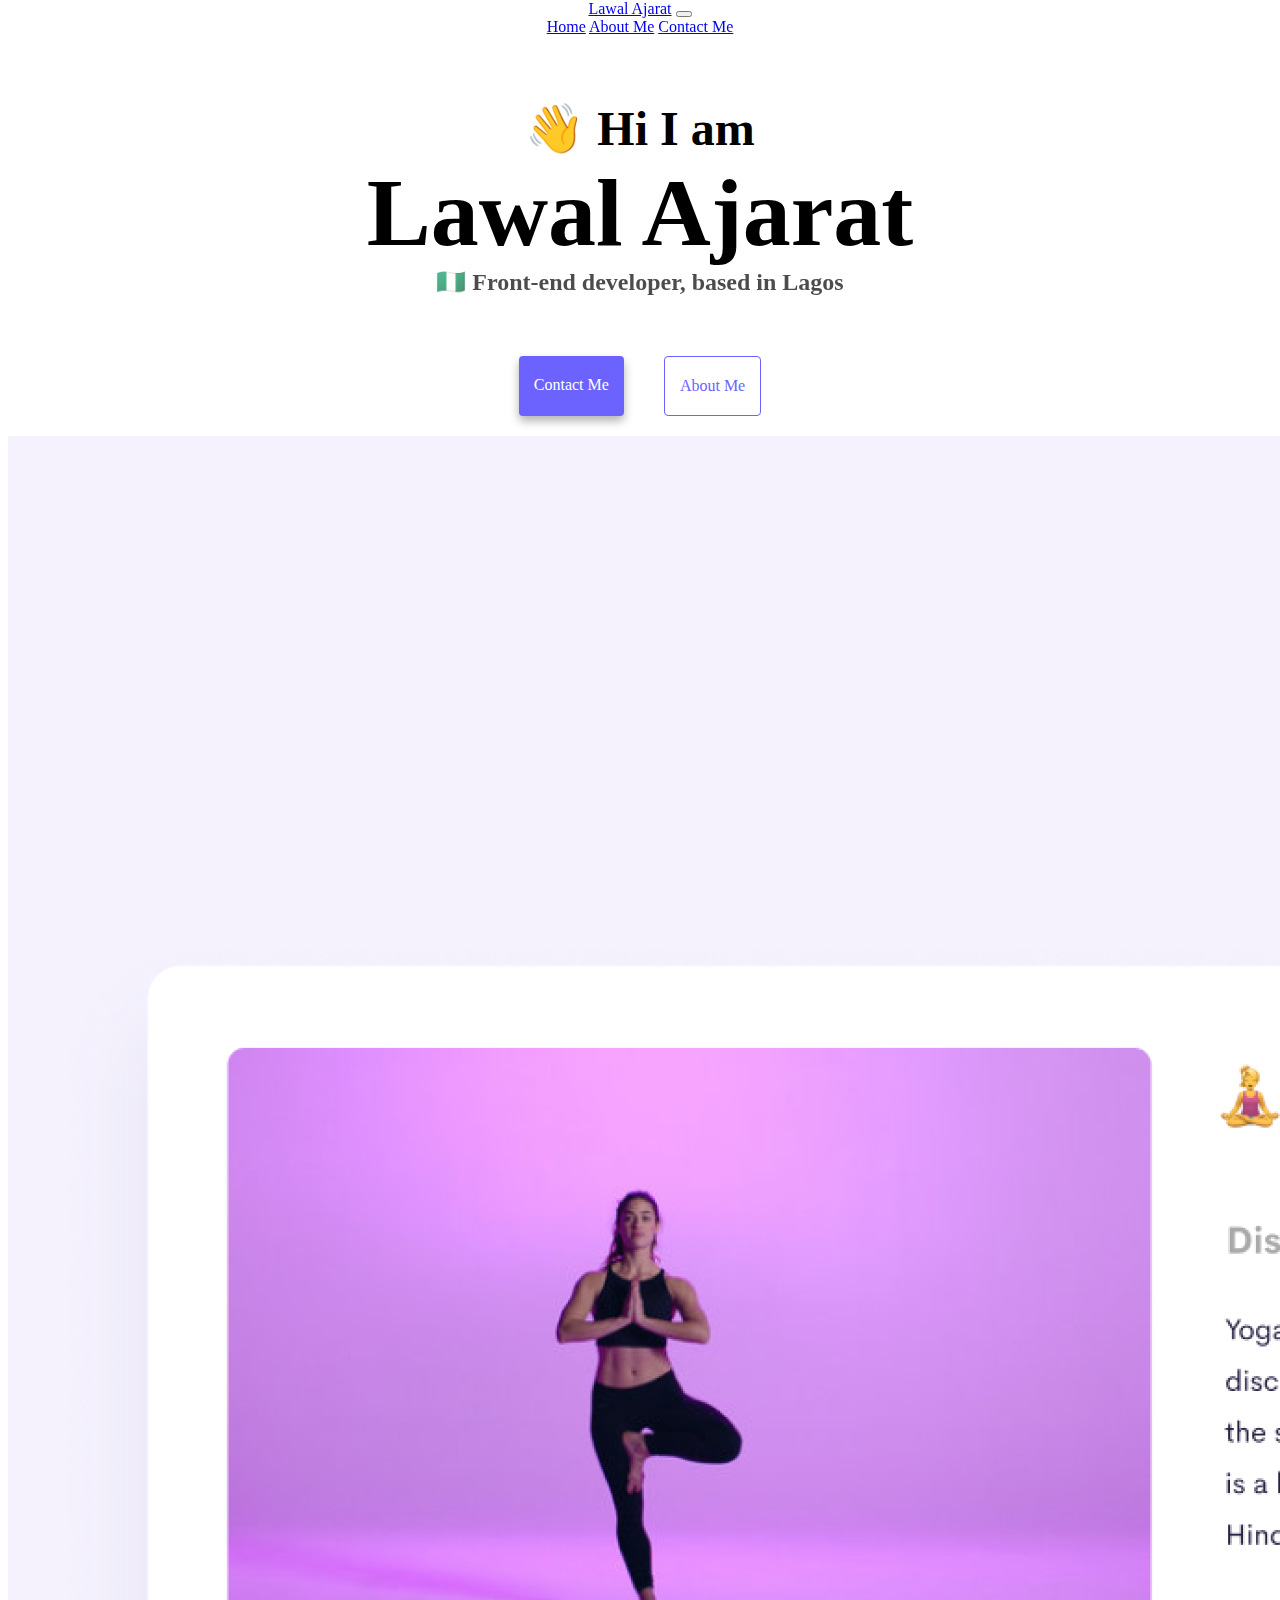
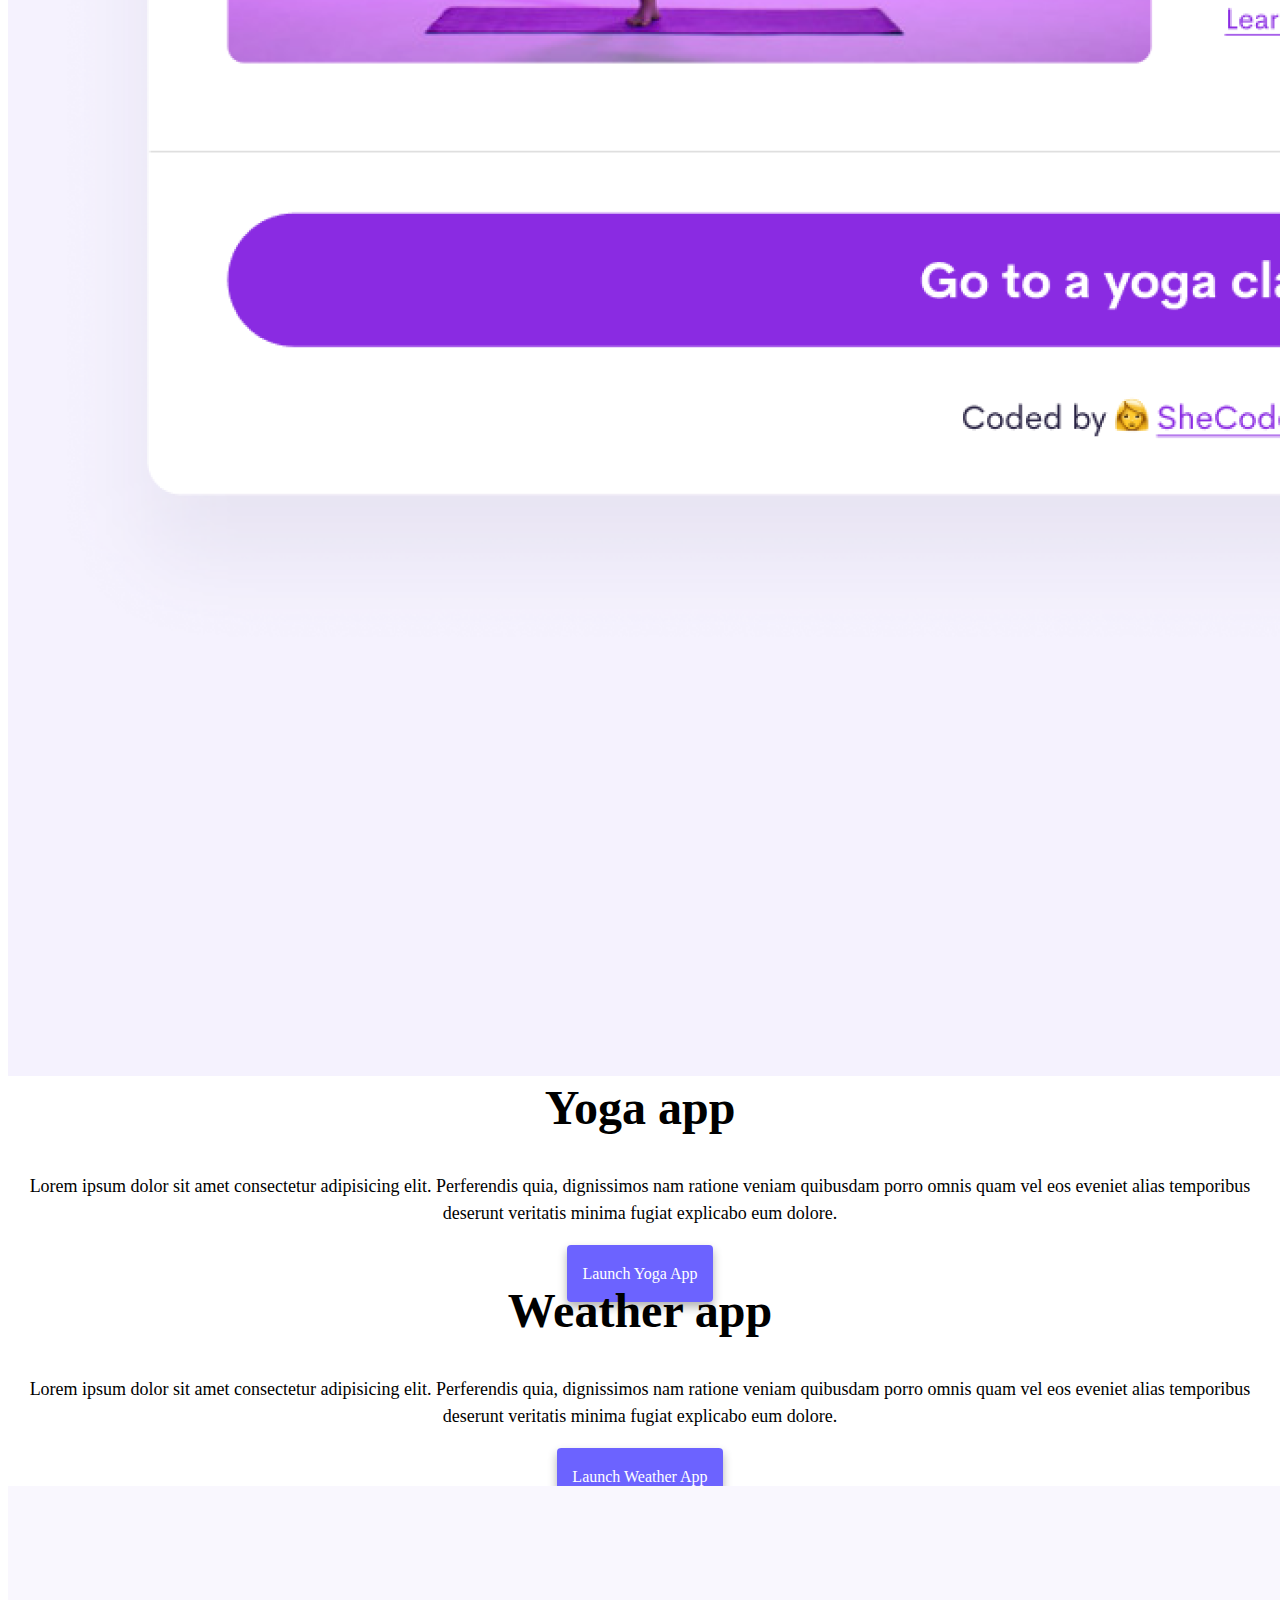
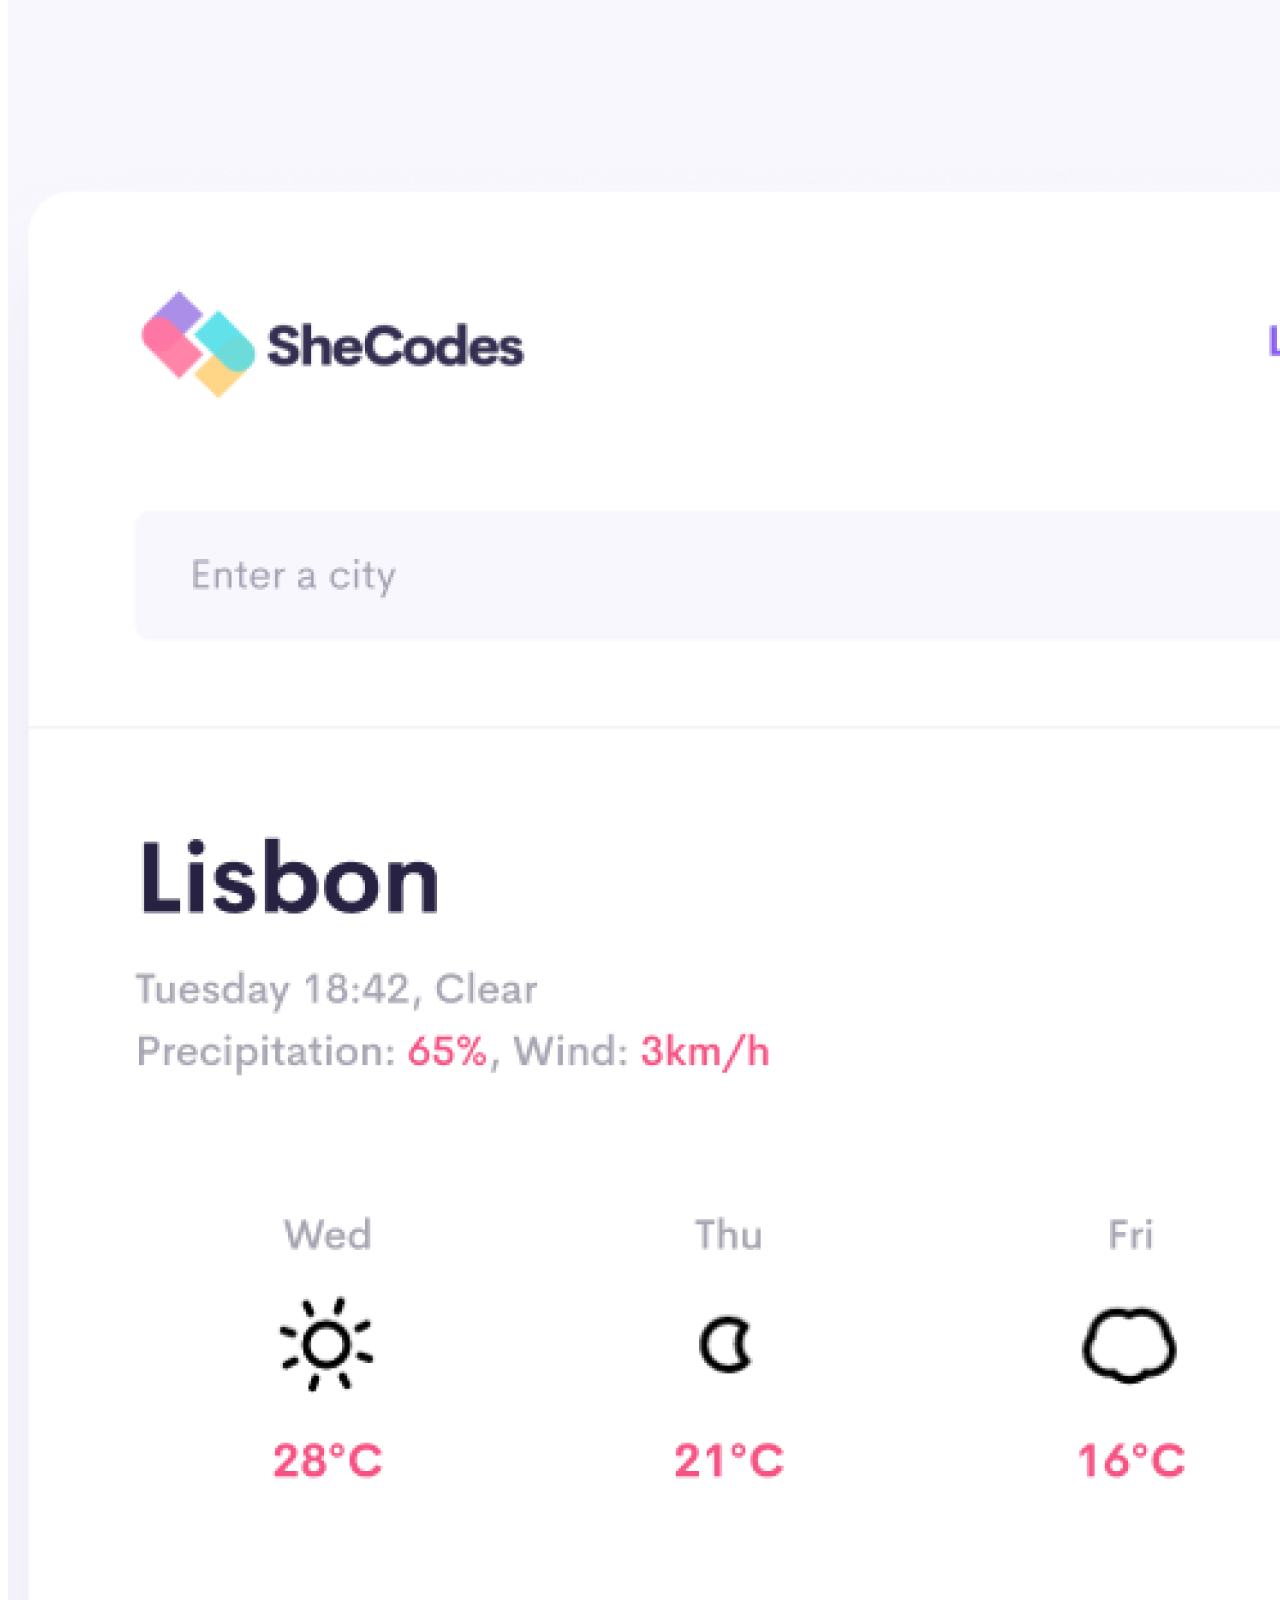
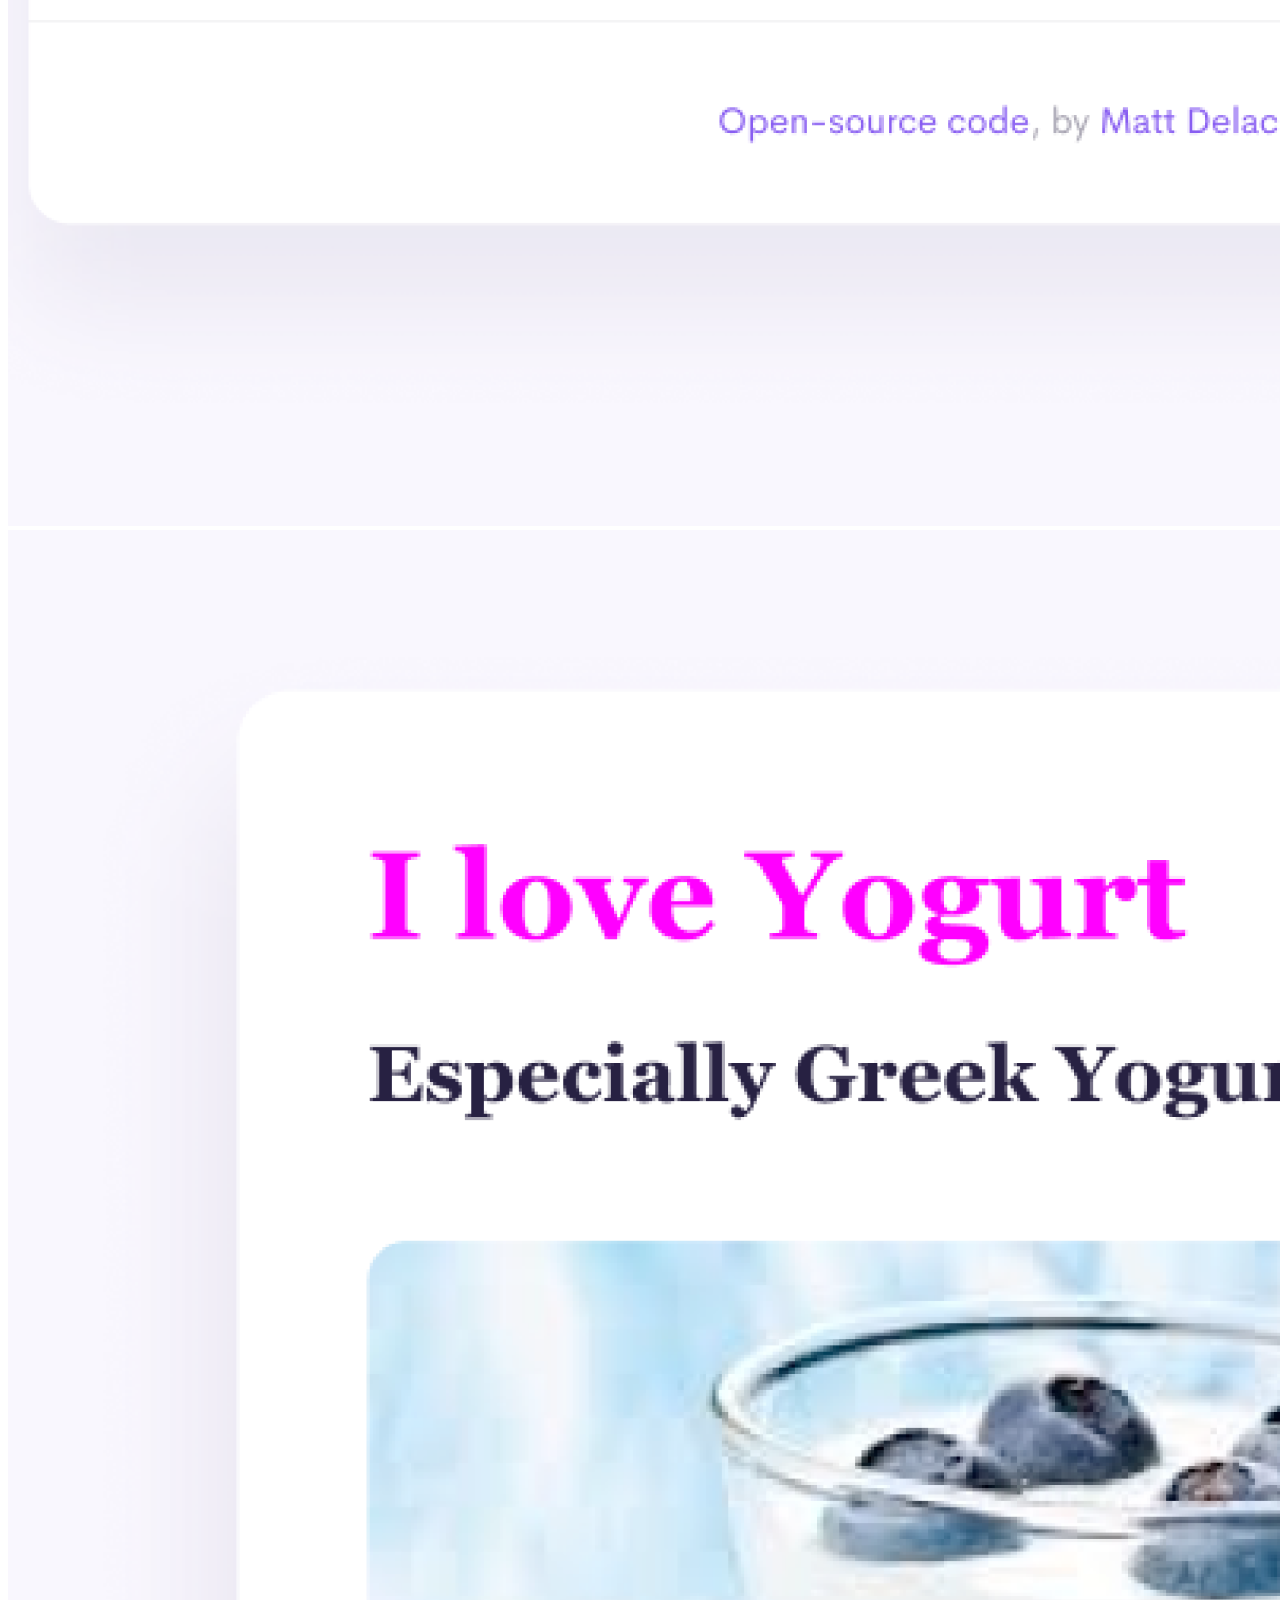
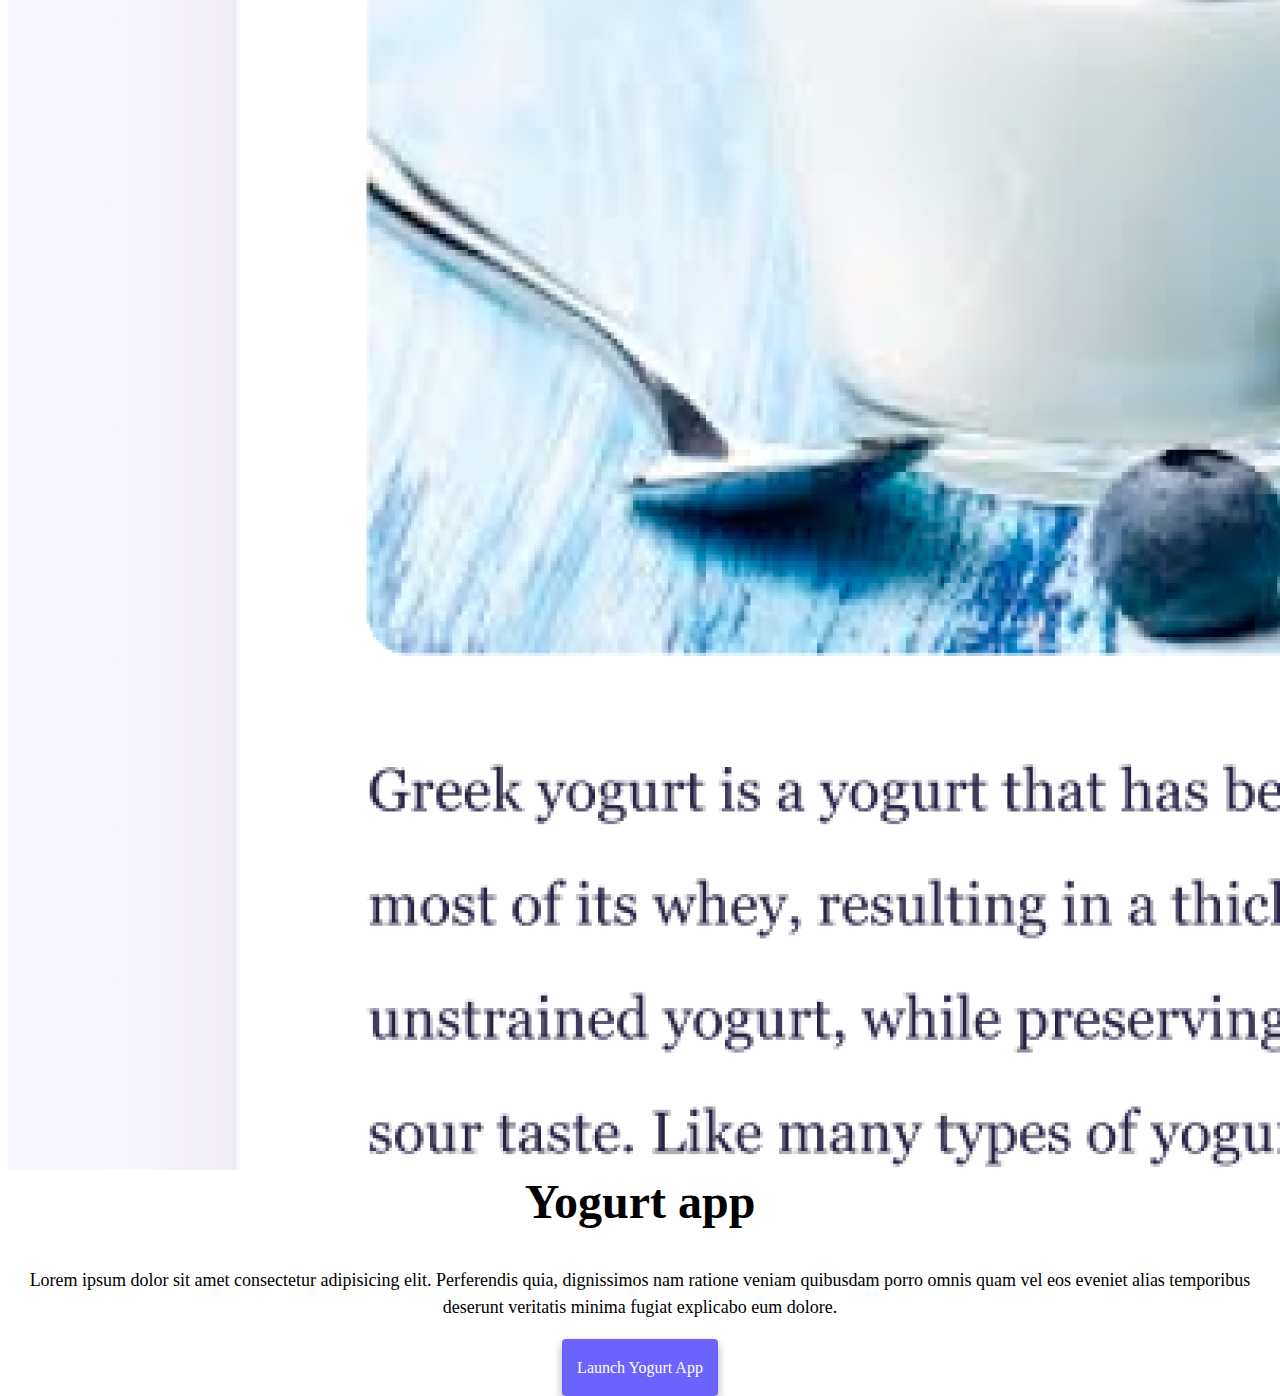
<file: index.html>
<!DOCTYPE html>
<html lang="en">
  <head>
    <link
      href="https://cdn.jsdelivr.net/npm/bootstrap@5.1.3/dist/css/bootstrap.min.css"
      rel="stylesheet"
      integrity="sha384-1BmE4kWBq78iYhFldvKuhfTAU6auU8tT94WrHftjDbrCEXSU1oBoqyl2QvZ6jIW3"
      crossorigin="anonymous"
    />
    <script
      src="https://cdn.jsdelivr.net/npm/bootstrap@5.1.3/dist/js/bootstrap.bundle.min.js"
      integrity="sha384-ka7Sk0Gln4gmtz2MlQnikT1wXgYsOg+OMhuP+IlRH9sENBO0LRn5q+8nbTov4+1p"
      crossorigin="anonymous"
    ></script>
    <meta charset="UTF-8" />
    <meta name="description"  content="the page displays yoga, weather and a yogurt app"/>
    <meta http-equiv="X-UA-Compatible" content="IE=edge" />
    <meta name="viewport" content="width=device-width, initial-scale=1.0" />
    <title>Lawal Ajarat</title>
    <link rel="stylesheet" href="style.css" />
  </head>
  <body>
    <nav class="navbar navbar-expand-lg navbar-light bg-light">
      <div class="container-fluid">
        <a class="navbar-brand" href="#">Lawal Ajarat</a>
        <button
          class="navbar-toggler"
          type="button"
          data-bs-toggle="collapse"
          data-bs-target="#navbarNavAltMarkup"
          aria-controls="navbarNavAltMarkup"
          aria-expanded="false"
          aria-label="Toggle navigation"
        >
          <span class="navbar-toggler-icon"></span>
        </button>
        <div class="collapse navbar-collapse" id="navbarNavAltMarkup">
          <div class="navbar-nav">
            <a class="nav-link active" aria-current="page" href="index.html"
              >Home</a
            >
            <a class="nav-link" href="about.html">About Me</a>
            <a class="nav-link" href="about.html#contact">Contact Me</a>
          </div>
        </div>
      </div>
    </nav>
    <h2>👋 Hi I am</h2>
    <h1>Lawal Ajarat</h1>
    <h3>🇳🇬 Front-end developer, based in Lagos</h3>
    <div class="navigation-links">
      <a href="about.html#contact" class="contact-link">Contact me</a>
      <a href="about.html" class="about-link">About me</a>
    </div>
    <div class="container">
      <div class="row">
        <div class="col-md-6">
          <img src="images/yoga.png" alt="yoga-image" class="img-fluid rounded d-none d-sm-block" />
        </div>
        <div class="col-md-6">
          <h2 class="mb-5">Yoga app</h2>
          <p class="yoga">
            Lorem ipsum dolor sit amet consectetur adipisicing elit. Perferendis
            quia, dignissimos nam ratione veniam quibusdam porro omnis quam vel
            eos eveniet alias temporibus deserunt veritatis minima fugiat
            explicabo eum dolore.
          </p>

          <div class="mt-5">
            <a href="#" class="primary-link" title="yoga">Launch Yoga App</a>
          </div>
        </div>
        <div class="row mt-5">
          <div class="col-md-6">
            <h2 class="mb-3">Weather app</h2>
            <p class="yoga">
              Lorem ipsum dolor sit amet consectetur adipisicing elit.
              Perferendis quia, dignissimos nam ratione veniam quibusdam porro
              omnis quam vel eos eveniet alias temporibus deserunt veritatis
              minima fugiat explicabo eum dolore.
            </p>

            <div class="mb-5 mt-5">
              <a href="#" class="primary-link" title="weather">Launch Weather App</a>
            </div>
          </div>
          <div class="col-md-6">
            <img src="images/weather.png" alt="weather-jpg" class="img-fluid rounded d-none d-sm-block" />
          </div>
        </div>
      </div>
      <div class="row">
          <div class="col-md-6">
            <img src="images/yogurt.png" alt="yogurt-jpg" class="img-fluid rounded d-none d-sm-block" />
          </div>
          <div class="col-md-6">
            <h2 class="mb-3">Yogurt app</h2>
            <p class="yoga">
              Lorem ipsum dolor sit amet consectetur adipisicing elit. Perferendis
              quia, dignissimos nam ratione veniam quibusdam porro omnis quam vel
              eos eveniet alias temporibus deserunt veritatis minima fugiat
              explicabo eum dolore.
            </p>
  
            <div class="mt-5">
              <a href="#" class="primary-link" title="yogurt">Launch Yogurt App</a>
            </div>
          </div>
    </div>
  </body>
</html>
</file>
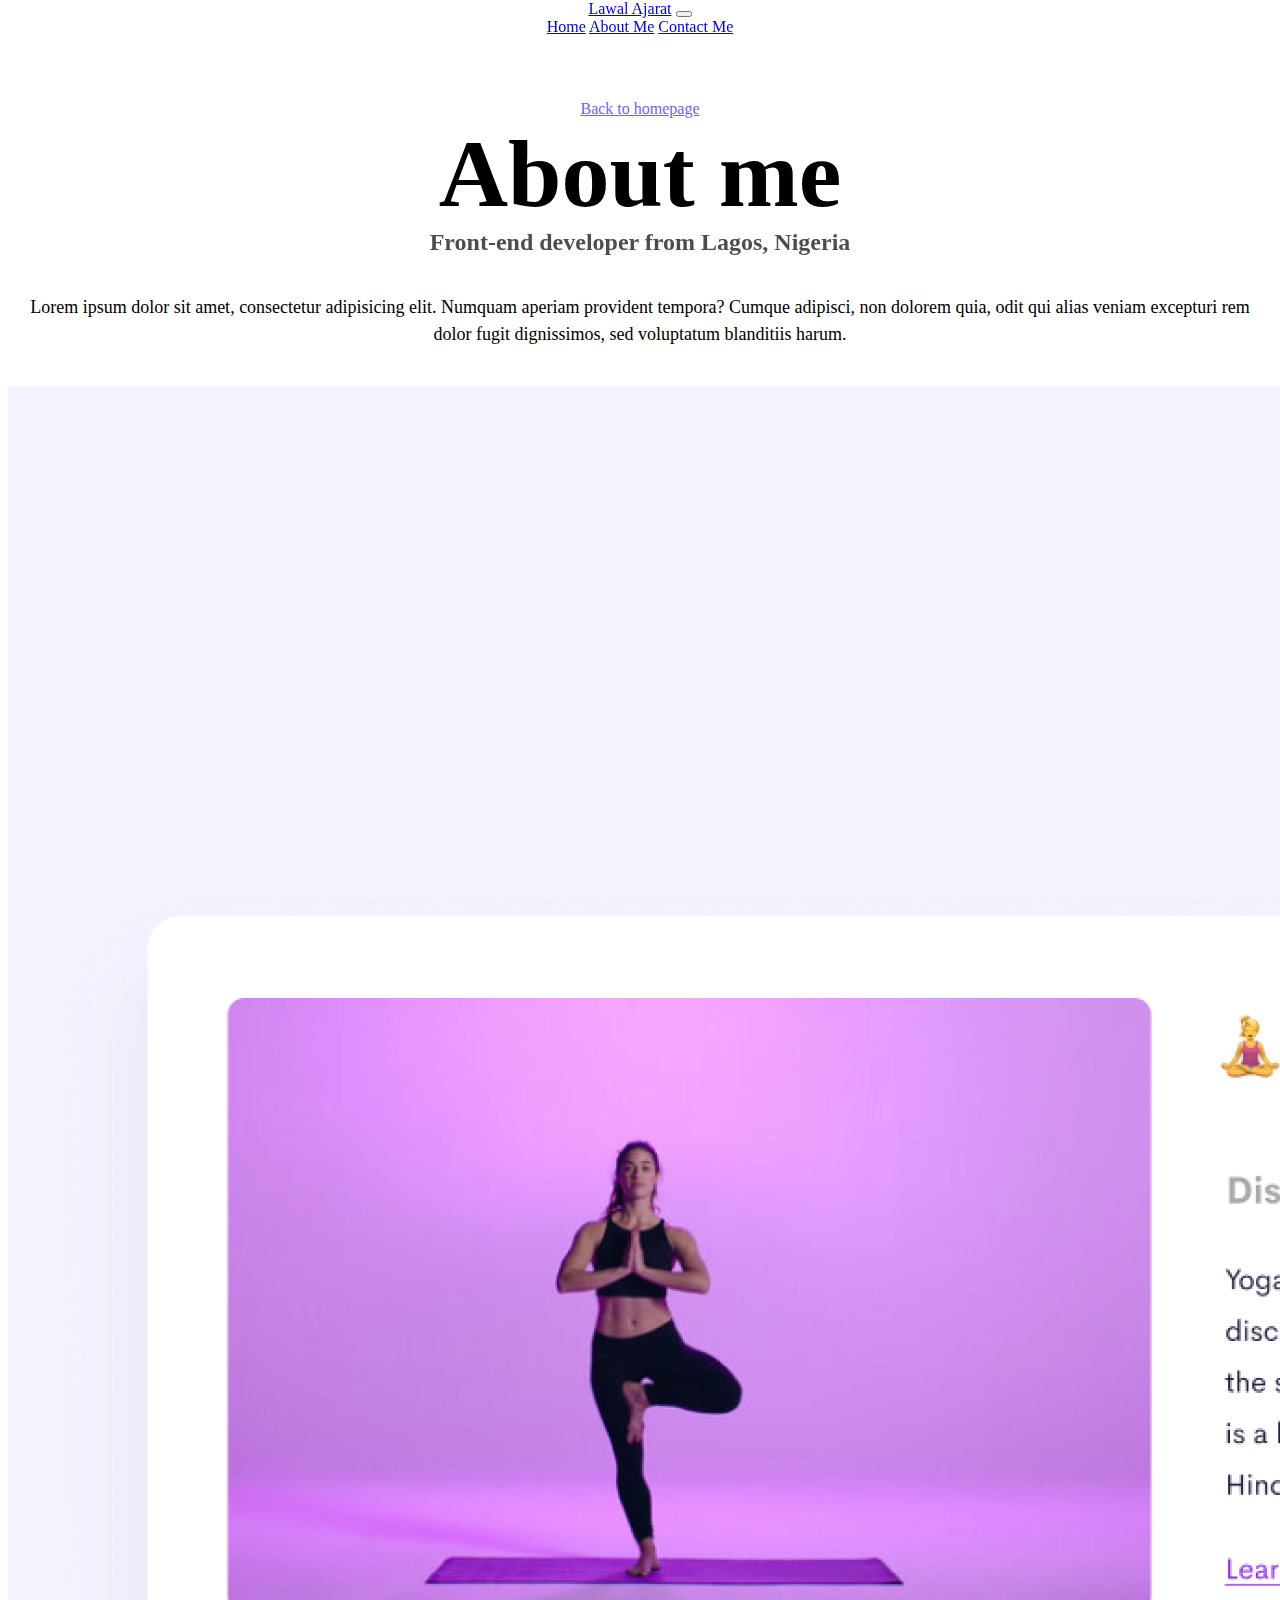
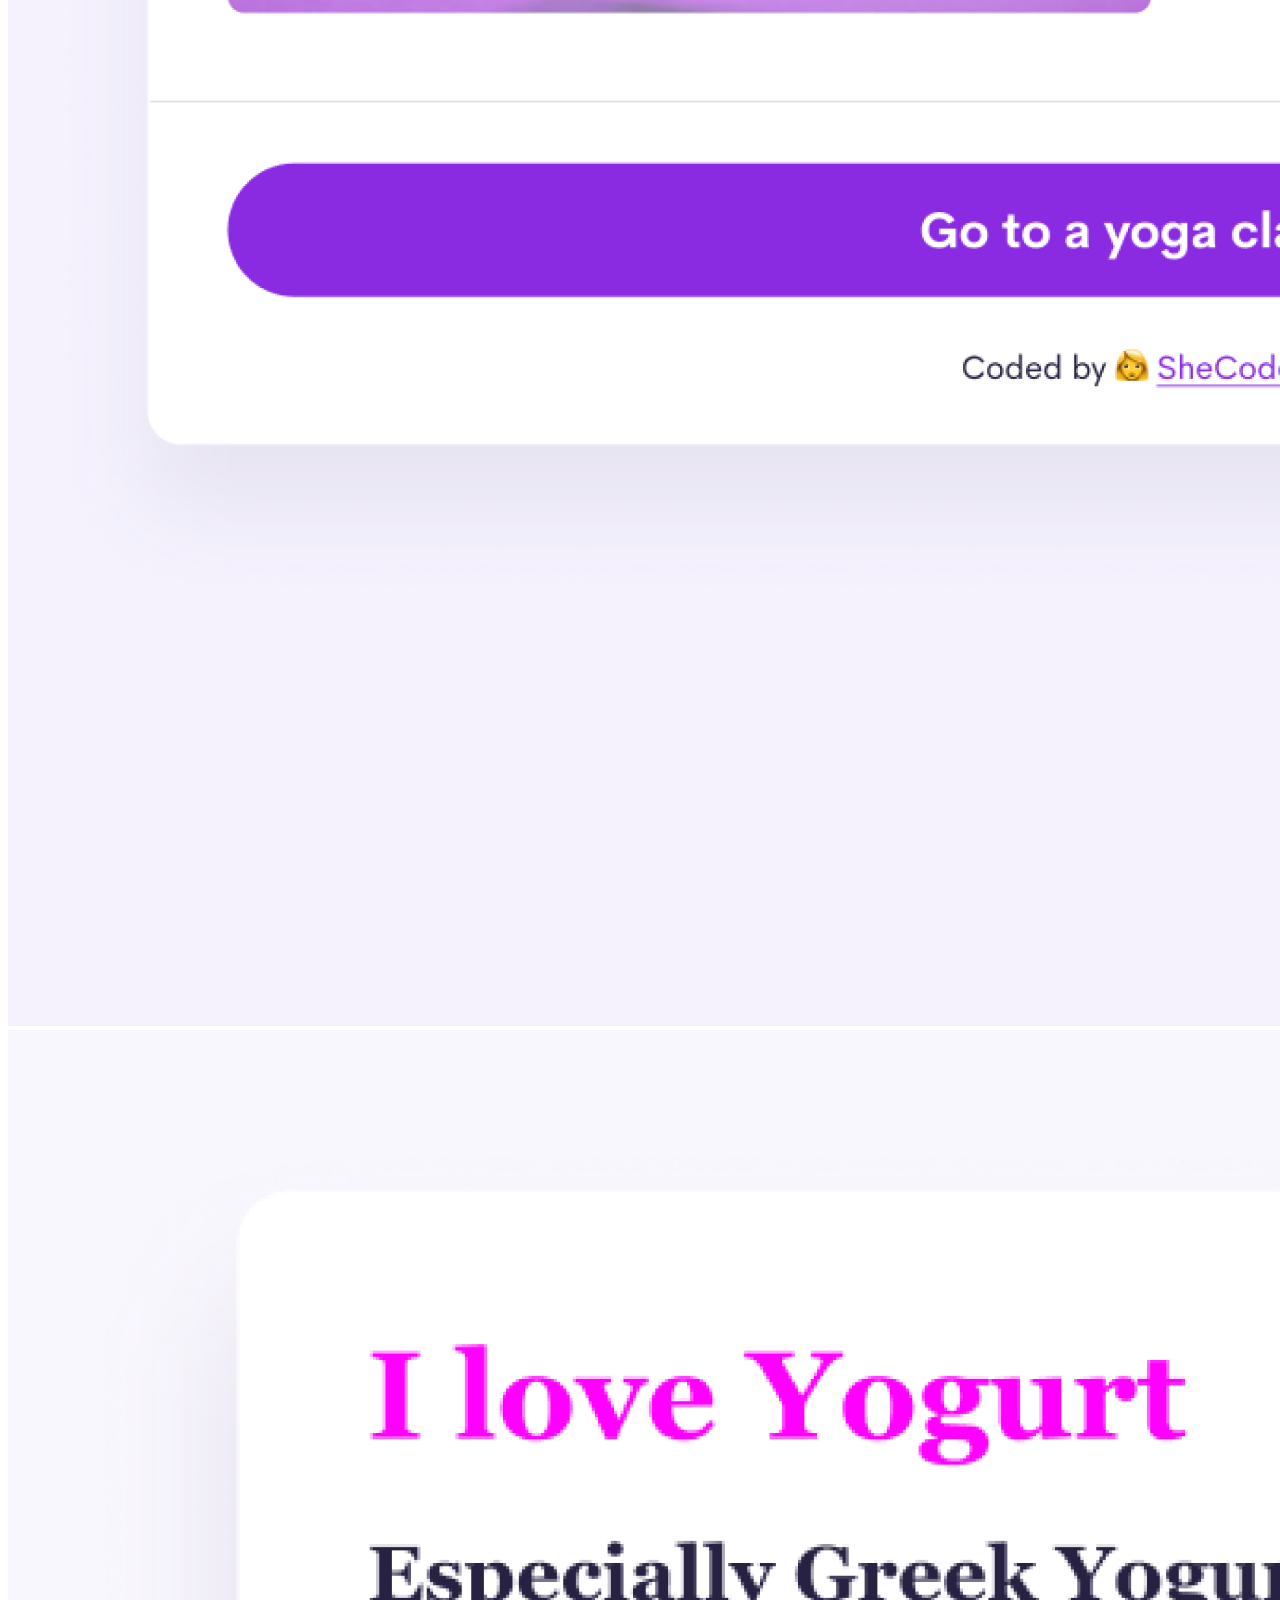
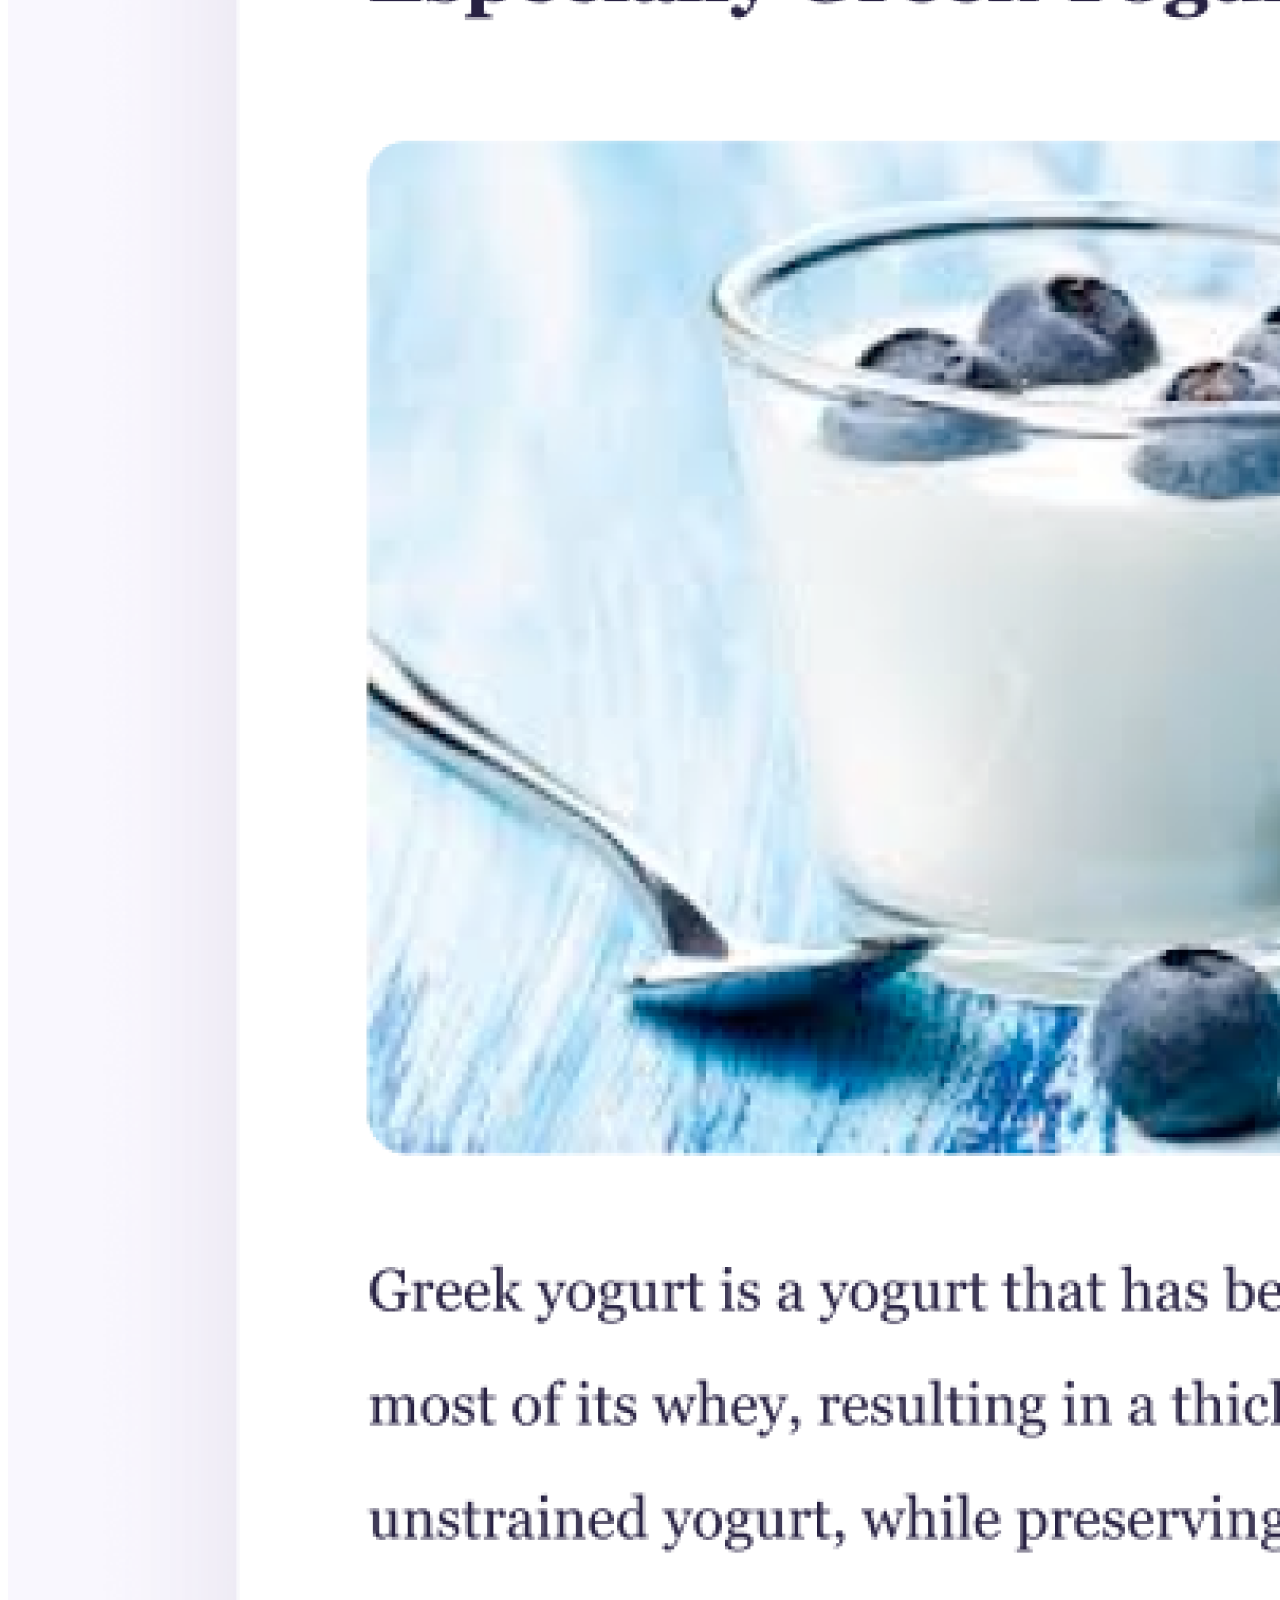
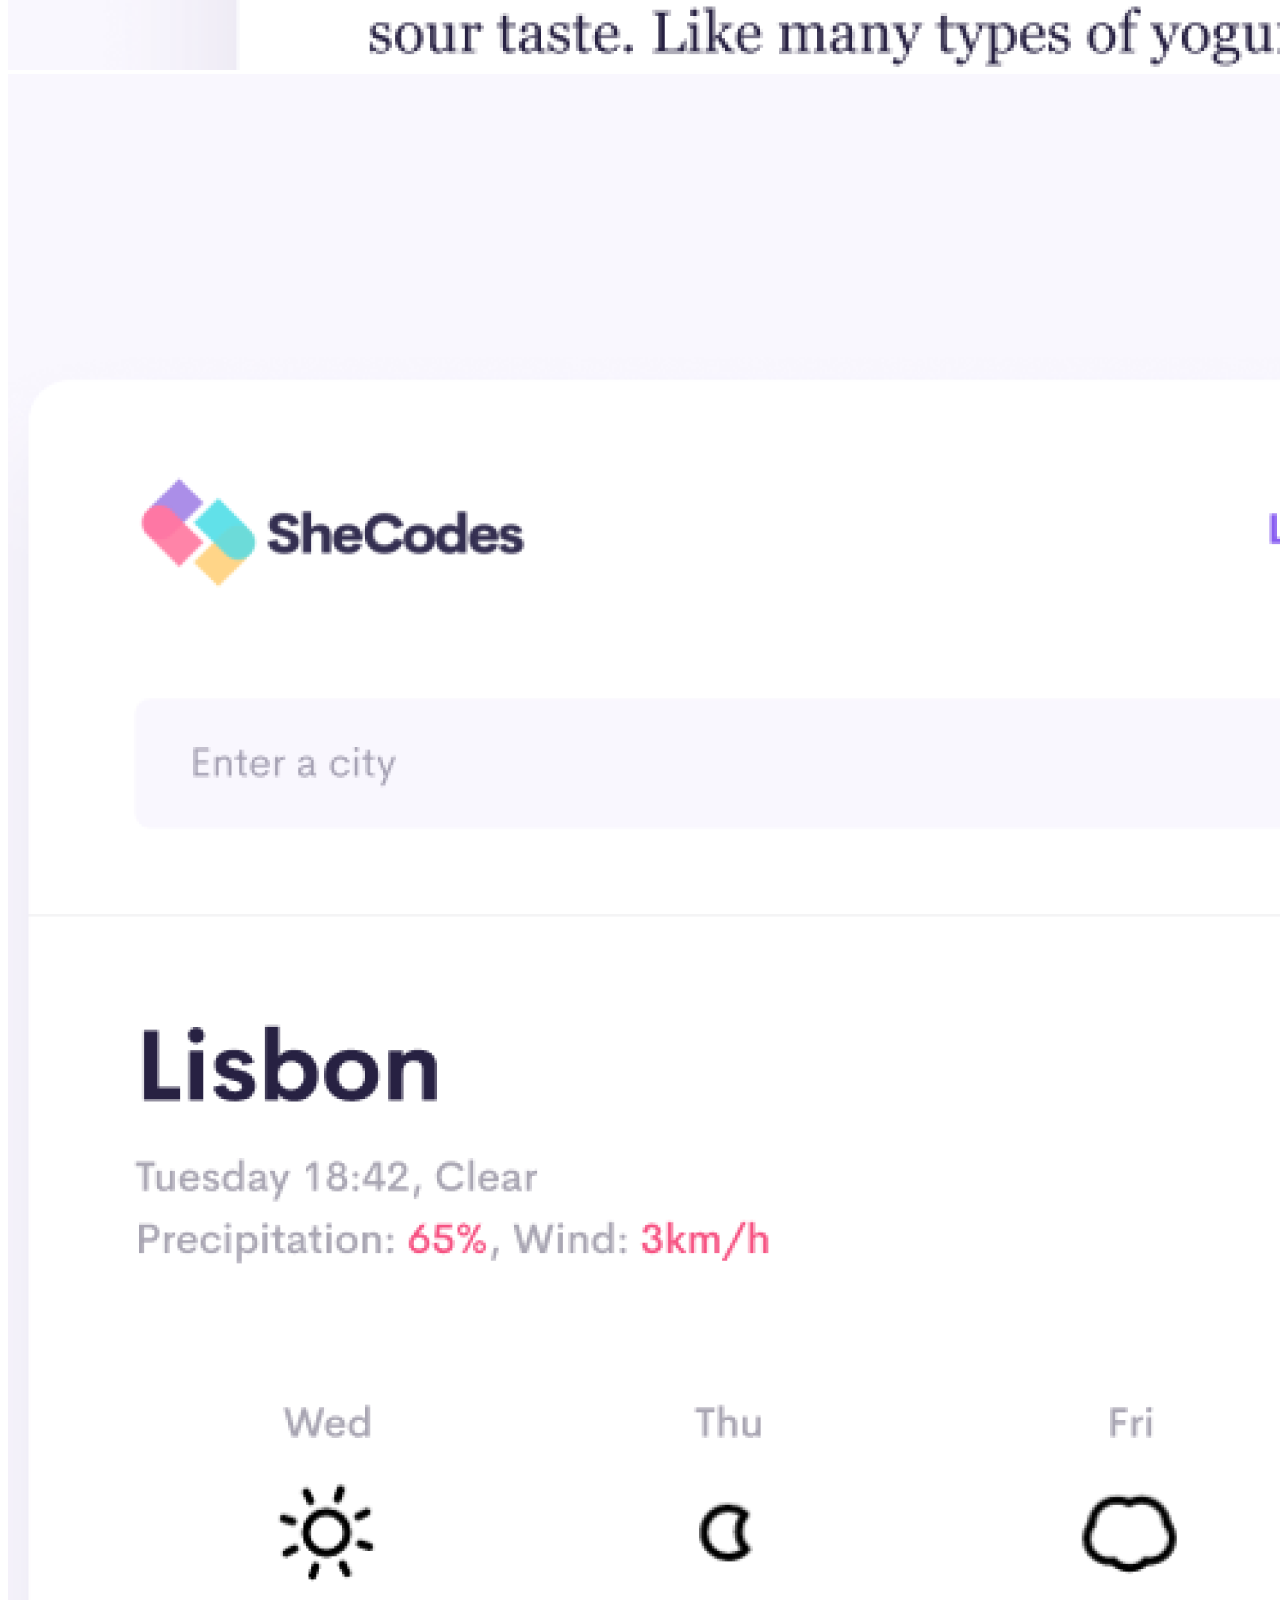
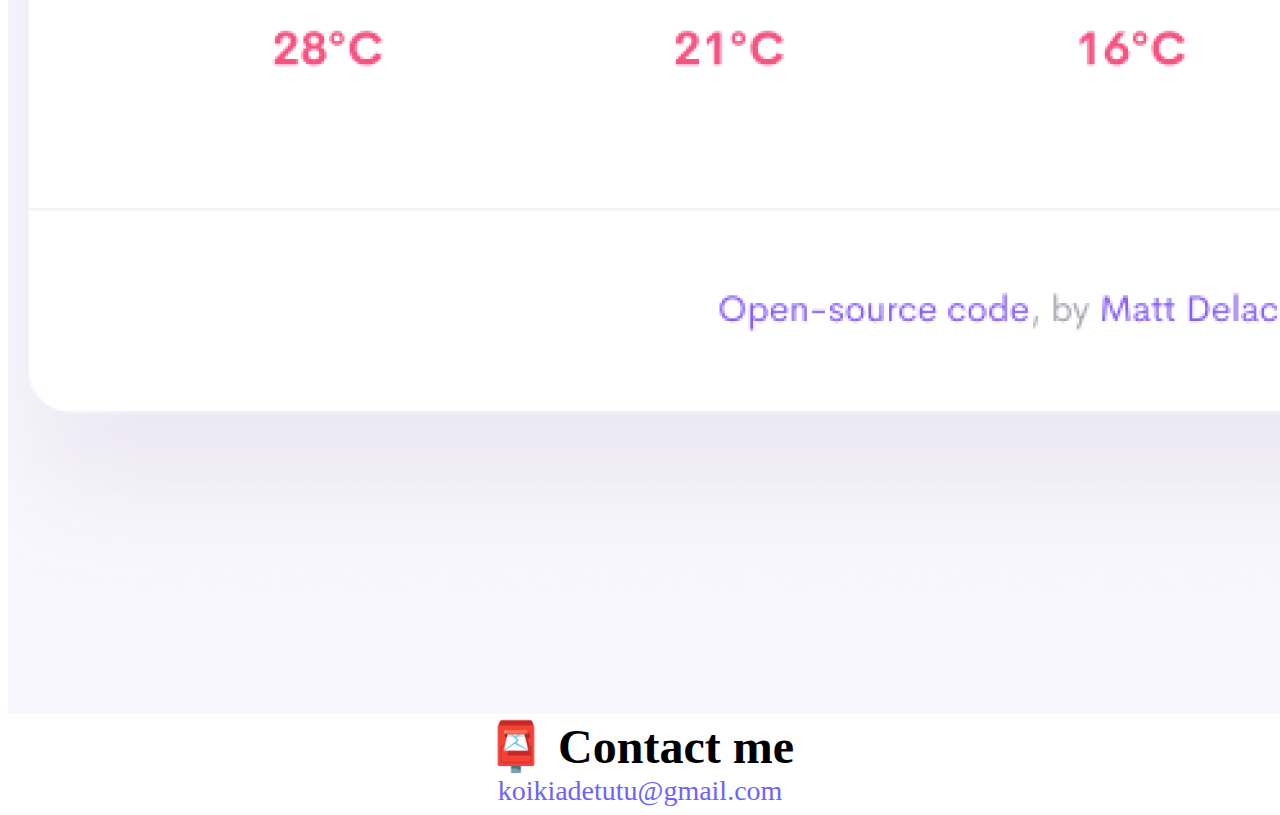
<file: about.html>
<!DOCTYPE html>
<html lang="en">
  <head>
    <link
      href="https://cdn.jsdelivr.net/npm/bootstrap@5.1.3/dist/css/bootstrap.min.css"
      rel="stylesheet"
      integrity="sha384-1BmE4kWBq78iYhFldvKuhfTAU6auU8tT94WrHftjDbrCEXSU1oBoqyl2QvZ6jIW3"
      crossorigin="anonymous"
    />
    <script
      src="https://cdn.jsdelivr.net/npm/bootstrap@5.1.3/dist/js/bootstrap.bundle.min.js"
      integrity="sha384-ka7Sk0Gln4gmtz2MlQnikT1wXgYsOg+OMhuP+IlRH9sENBO0LRn5q+8nbTov4+1p"
      crossorigin="anonymous"
    ></script>
    <meta charset="UTF-8" />
    <meta http-equiv="X-UA-Compatible" content="IE=edge" />
    <meta name="viewport" content="width=device-width, initial-scale=1.0" />
    <link rel="stylesheet" href="style.css" />
    <title>About Ajarat</title>
  </head>
  <body>
    <nav class="navbar navbar-expand-lg navbar-light bg-light">
      <div class="container-fluid">
        <a class="navbar-brand" href="#">Lawal Ajarat</a>
        <button
          class="navbar-toggler"
          type="button"
          data-bs-toggle="collapse"
          data-bs-target="#navbarNavAltMarkup"
          aria-controls="navbarNavAltMarkup"
          aria-expanded="false"
          aria-label="Toggle navigation"
        >
          <span class="navbar-toggler-icon"></span>
        </button>
        <div class="collapse navbar-collapse" id="navbarNavAltMarkup">
          <div class="navbar-nav">
            <a class="nav-link active" aria-current="page" href="index.html"
              >Home</a
            >
            <a class="nav-link" href="about.html">About Me</a>
            <a class="nav-link" href="about.html#contact">Contact Me</a>
          </div>
        </div>
      </div>
    </nav>
    <a href="index.html" class="homepage-link">Back to homepage</a>
    <h1>About me</h1>
    <h3>Front-end developer from Lagos, Nigeria</h3>
    <p>
      Lorem ipsum dolor sit amet, consectetur adipisicing elit. Numquam aperiam
      provident tempora? Cumque adipisci, non dolorem quia, odit qui alias
      veniam excepturi rem dolor fugit dignissimos, sed voluptatum blanditiis
      harum.
    </p>
    <div class="container">
      <div class="row">
        <div class="col-sm-4">
          <img
            src="images/yoga.png"
            alt="a yoga-app"
            class="img-fluid p-2 shadow rounded"
          />
        </div>
        <div class="col-sm-4">
          <img
            src="images/yogurt.png"
            alt="a yogurt-app"
            class="img-fluid p-2 shadow rounded"
          />
        </div>
        <div class="col-sm-4">
          <img
            src="images/weather.png"
            alt="a weather-app"
            class="img-fluid p-2 shadow rounded"

          />
        </div>
      </div>
    </div>
    <div id="contact">
      <h2 class="mt-2">📮 Contact me</h2>
      <a href="mailto:koikiadetutu@gmail.com" class="email-link">
        koikiadetutu@gmail.com
      </a>
    </div>
  </body>
</html>
</file>
<file: style.css>
:root {
  --primary-color: #6c63ff;
  --secondary-color: #f5f2fe;
  --box-shadow: 0 5px 10px rgba(0, 0, 0, 0.3);
}

body {
  margin-top: 100px;
  text-align: center;
}

h1,
h2,
h3 {
  text-align: center;
  margin: 0;
}

h1 {
  font-size: 96px;
}

h2 {
  font-size: 48px;
}

h3 {
  font-size: 24px;
  opacity: 0.7;
}

p {
  padding: 20px;
  border-radius: 4px;
  font-size: 18px;
  line-height: 1.5;
  text-align: center;
}
.yoga {
  background: none;
}

.navigation-links {
  display: flex;
  margin-top: 40px;
  justify-content: center;
}

.navigation-links a {
  margin: 20px;
  border-radius: 4px;
  padding: 20px 15px;
  text-decoration: none;
  text-transform: capitalize;
}

.contact-link {
  background: var(--primary-color);
  box-shadow: var(--box-shadow);
  color: white;
}

.about-link {
  color: var(--primary-color);
  border: 1px solid var(--primary-color);
}

.homepage-link {
  color: var(--primary-color);
  text-align: center;
  display: block;
}

.about-paragraphs {
  display: flex;
  margin: 30px 0;
}

.about-paragraphs p {
  margin: 10px;
}

.email-link {
  display: flex;
  justify-content: center;
  color: var(--primary-color);
  font-size: 28px;
  text-decoration: none;
}

.email-link:hover {
  text-decoration: underline;
}
.navbar {
  position: fixed;
  top: 0;
  right: 0;
  left: 0;
  width: 100%;
}
.primary-link {
  border-radius: 4px;
  padding: 20px 15px;
  text-decoration: none;
  text-transform: capitalize;
  background: var(--primary-color);
  box-shadow: var(--box-shadow);
  color: white;
}
</file>
